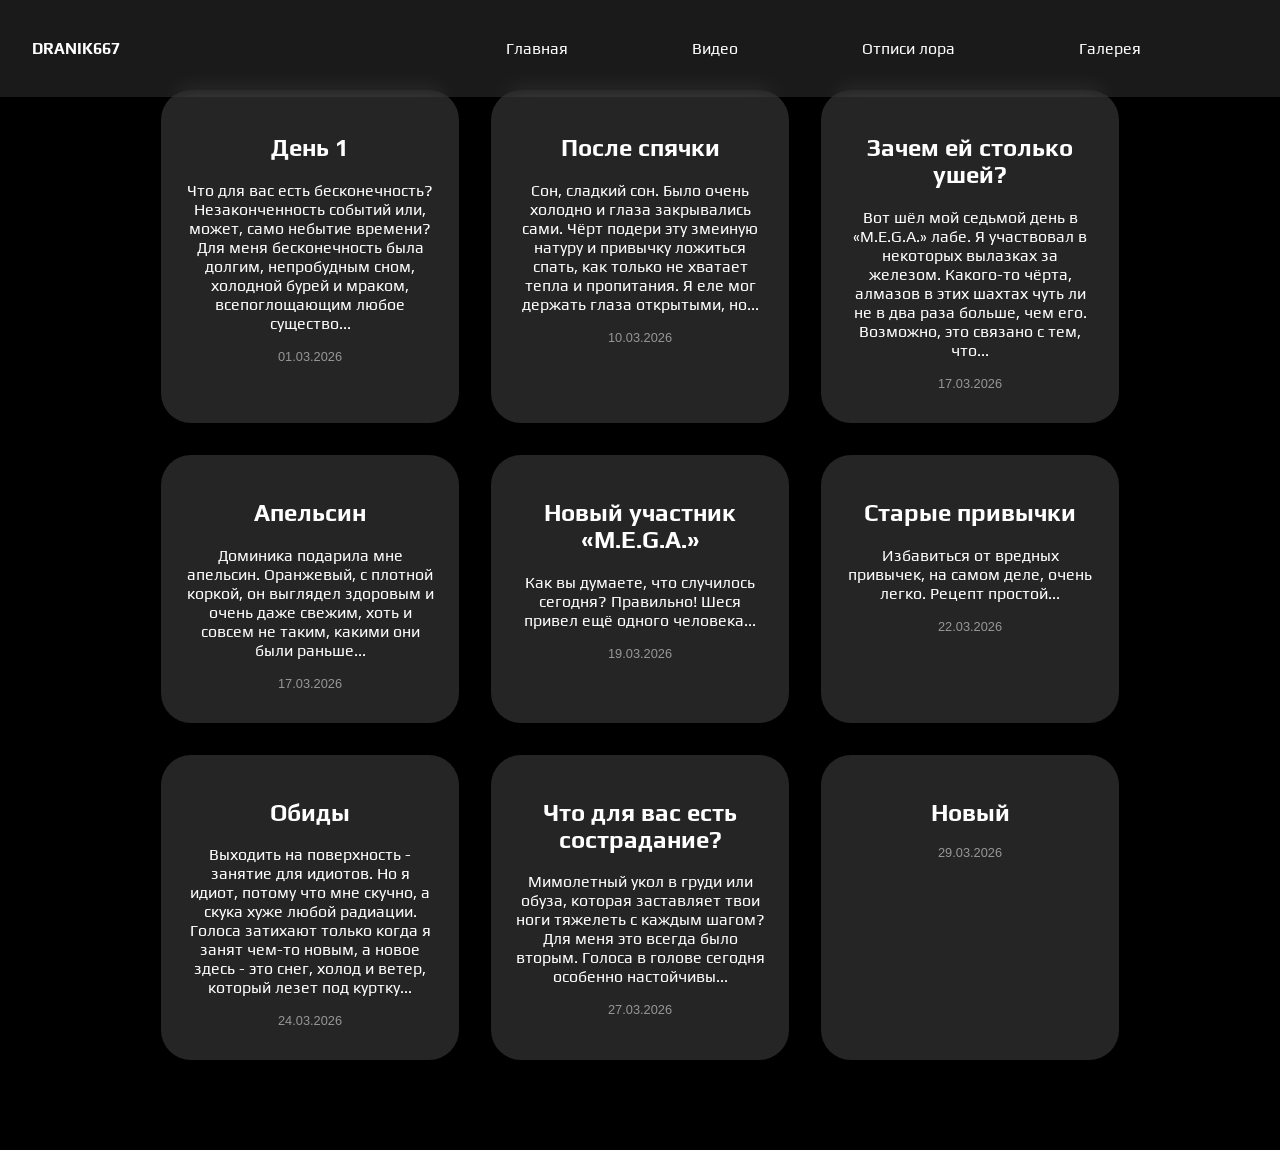
<file: lore.html>
<!DOCTYPE html>
<html lang="ru">

<head>
	<meta charset="UTF-8">
	<meta name="viewport" content="width=device-width, initial-scale=1.0">
	<link rel="preconnect" href="https://fonts.googleapis.com">
	<link rel="preconnect" href="https://fonts.gstatic.com" crossorigin>
	<link href="https://fonts.googleapis.com/css2?family=Play:wght@400;700&display=swap" rel="stylesheet">
	<link rel="stylesheet" href="css/styles.css">
	<title>Лор</title>
</head>

<body>
	<nav>
		<div class="nav-container">

			<div class="logo play-bold">DRANIK667</div>

			<div class="hamburger" id="hamburger">☰</div>

			<div class="links" id="nav-links">
				<a href="index.html" class="play-regular">Главная</a>
				<a href="videos.html" class="play-regular">Видео</a>
				<a href="lore.html" class="play-regular">Отписи лора</a>
				<a href="gallery.html" class="play-regular">Галерея</a>
			</div>

		</div>
	</nav>

	<div id="empty-state" class="empty-state" style="display: none;">
		<img src="img/sulus-dead.png" alt="Мертвый чиби-Сулус">
		<h2>Ничего тут пока нет :(</h2>
	</div>

	<section class="lore-cards">
		<div class="lore-cards-container" id="lore-container"></div>
	</section>

	<script src="js/nav.js"></script>
	<script src="js/lore.js"></script>
</body>

</html>
</file>
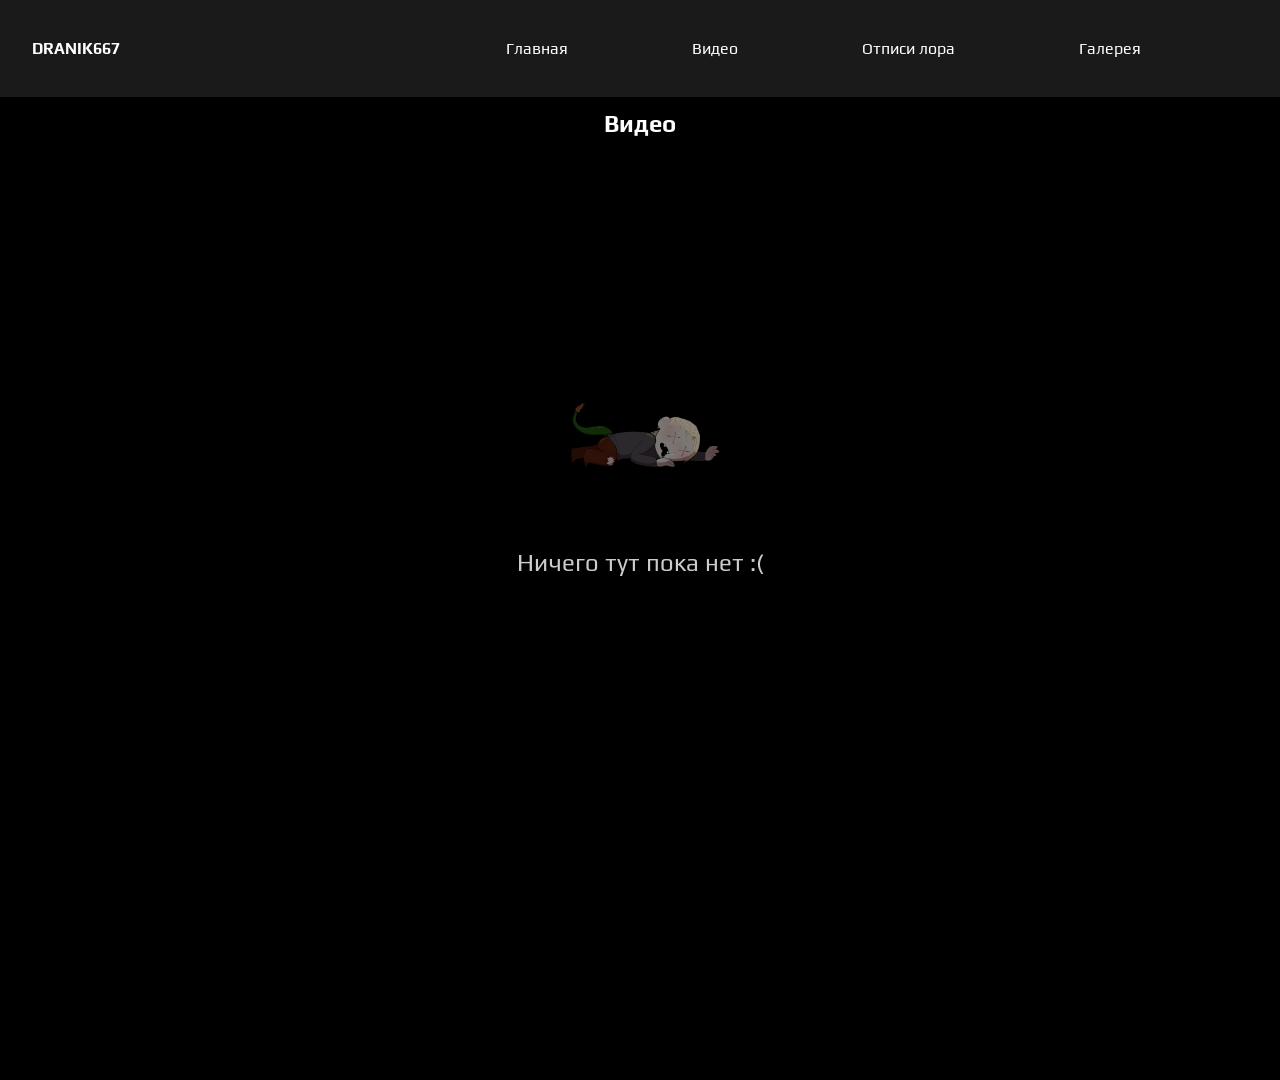
<file: videos.html>
<!DOCTYPE html>
<html lang="ru">

<head>
	<meta charset="UTF-8">
	<meta name="viewport" content="width=device-width, initial-scale=1.0">
	<link rel="preconnect" href="https://fonts.googleapis.com">
	<link rel="preconnect" href="https://fonts.gstatic.com" crossorigin>
	<link href="https://fonts.googleapis.com/css2?family=Play:wght@400;700&display=swap" rel="stylesheet">
	<link rel="stylesheet" href="css/styles.css">
	<title>Видео</title>
</head>

<body>
	<nav>
		<div class="nav-container">

			<div class="logo play-bold">DRANIK667</div>

			<div class="hamburger" id="hamburger">☰</div>

			<div class="links" id="nav-links">
				<a href="index.html" class="play-regular">Главная</a>
				<a href="videos.html" class="play-regular">Видео</a>
				<a href="lore.html" class="play-regular">Отписи лора</a>
				<a href="gallery.html" class="play-regular">Галерея</a>
			</div>

		</div>
	</nav>

	<section class="video-page">
		<h1>Видео</h1>

		<div id="empty-state" class="empty-state" style="display: none;">
			<img src="img/sulus-dead.png" alt="Мертвый чиби-Сулус">
			<h2>Ничего тут пока нет :(</h2>
		</div>

		<div class="video-grid">

			<!-- <div class="video-card">
				<video controls poster="img/thumb1.jpg">
					<source src="video/video1.mp4" type="video/mp4">
				</video>
				<h3>Пробуждение — Озвучка</h3>
				<p>Первая глава истории Сулуса</p>
			</div> -->
		</div>
	</section>

	<script src="js/nav.js"></script>
	<script>
		const container = document.querySelector('.video-grid');
		const emptyState = document.getElementById('empty-state');

		if (!container || container.children.length === 0) {
			emptyState.style.display = 'flex';
		}
	</script>
</body>

</html>
</file>
<file: css/styles.css>
/* Глобальные стили */
body {
  margin: 0;
  padding: 0;
  background-color: black; 
  color: white;
  font-family: "Play", sans-serif;
}

section {
  min-height: 100vh;
}

.play-regular {
  font-family: "Play", sans-serif;
  font-weight: 400;
  font-style: normal;
}

.play-bold {
  font-family: "Play", sans-serif;
  font-weight: 700;
  font-style: normal;
}

.inter {
  font-family: "Inter", sans-serif;
  font-weight: 400;
  font-style: normal;
}

/* Навигация */
nav {
  position: fixed;
  width: 100%;
  z-index: 10;
  backdrop-filter: blur(10px);
  background-color: rgba(255,255,255,0.1);
}

.nav-container {
  display: flex;
  justify-content: space-between;
  align-items: center;
  padding: 1rem 2rem;
}

.logo {
  color: white;
}

.links {
  padding: 2vh 5vh;
  display: flex;
  justify-content: space-evenly;
  align-items: center;
	color: #fff;
}

.links a {
  color: #fff;
  text-decoration: none;
  margin: 0 2rem;
  padding: 5px 30px;
  border-radius: 5px;
  background-color: #ffffff00;
}

.links a:hover {
  background-color: #ffffff50;
  transition: background-color 0.3s ease-in;
}

.hamburger {
  display: none;
  font-size: 1.8rem;
  color: white;
  cursor: pointer;
}

@media (max-width: 768px) {

  .hamburger {
    display: block;
  }

  .links {
    position: absolute;
    top: 100%;
    left: 0;
    width: 100%;

    flex-direction: column;
    align-items: center;
    gap: 1rem;

    background: rgba(0,0,0,0.9);
    padding: 1rem 0;

    display: none; /* hidden by default */
  }

  .links.active {
    display: flex; /* show when toggled */
  }
}

/* Плажка с цитатой и именем */
.video-container {
  position: fixed;
  top: 0;
  left: 0;
  width: 100%;
  height: 100%;
  z-index: -1;
  overflow: hidden;
}

.video-container::after {
  content: "";
  position: absolute;
  inset: 0;
  background: rgba(0, 0, 0, 0.4);
}

.video-container video {
  width: 100%;
  height: 100%;
  object-fit: cover;
}

.content {
  position: relative;
  z-index: 1;
  color: white;

  height: 100vh;
  display: flex;
  flex-direction: column;
  align-items: center;
  justify-content: center;

  text-align: center;
  padding: 0 2rem;
}

/* Лорная фигня */
.lore-cards {
  position: relative;
  z-index: 2;
}

.lore-cards h2 {
  text-align: center;
}

.lore-cards-container {
  padding: 10vh 5vw;
  display: flex;
  flex-wrap: wrap;
  justify-content: center;
  gap: 2rem;
}

.lore-card {
  background-color: #ffffff25;
  padding: 1.5rem;
  border-radius: 30px;
  color: #fff;
	text-align: center;

  width: 250px;
  backdrop-filter: blur(10px);

  display: flex;
  flex-direction: column;
	justify-content: center;
	align-items: center;
}

.lore-card {
  display: block;
  text-decoration: none;
  color: white;

  background-color: #ffffff25;
  padding: 1.5rem;
  border-radius: 30px;

  width: 250px;
  transition: transform 0.2s ease, box-shadow 0.2s ease;
}

.lore-card:hover {
  transform: scale(1.05);
  box-shadow: 0 10px 25px rgba(0,0,0,0.4);
}

/* галерея */
.gallery {
  padding: 10vh 5vw;
  background: black;
  color: white;
  text-align: center;
}

.gallery-grid {
  margin-top: 2rem;
  display: grid;
  grid-template-columns: repeat(auto-fit, minmax(200px, 1fr));
  gap: 1rem;
}

.gallery-grid img {
  width: 100%;
  border-radius: 15px;
  transition: transform 0.2s ease;
}

.gallery-grid img:hover {
  transform: scale(1.05);
}

.gallery-item {
  display: flex;
  flex-direction: column;
}

.caption {
  font-family: "Inter", sans-serif;
  font-size: 0.85rem;
  color: #ccc;
  margin-top: 0.3rem;
  text-align: center;
}

/* Lightbox overlay */
.lightbox {
  position: fixed;
  top: 0;
  left: 0;
  width: 100%;
  height: 100%;
  background: rgba(0,0,0,0.85);
  display: flex;
  justify-content: center;
  align-items: center;
  visibility: hidden;
  opacity: 0;
  transition: opacity 0.3s;
  z-index: 9999;
}

.lightbox img {
  max-width: 90%;
  max-height: 90%;
  border-radius: 8px;
  box-shadow: 0 0 20px rgba(0,0,0,0.5);
}

.lightbox.show {
  visibility: visible;
  opacity: 1;
}

/* видео страничка */
.video-page {
  padding: 10vh 5vw;
  background: black;
  color: white;
  text-align: center;
}

.video-grid {
  margin-top: 2rem;
  display: grid;
  grid-template-columns: repeat(auto-fit, minmax(280px, 1fr));
  gap: 2rem;
}

.video-card {
  background: #ffffff20;
  padding: 1rem;
  border-radius: 20px;
  backdrop-filter: blur(10px);
  text-align: left;

  transition: transform 0.2s ease, box-shadow 0.2s ease;
}

.video-card:hover {
  transform: scale(1.03);
  box-shadow: 0 10px 25px rgba(0,0,0,0.5);
}

.video-card video {
  width: 100%;
  border-radius: 15px;
  margin-bottom: 0.5rem;
}

.lore-page {
  padding: 10vh 5vw;
  max-width: 800px;
  margin: auto;
  color: white;
	background-color: black;
}

.lore-card .date,
.lore-page .date {
  font-size: 0.8rem;
  font-family:'Segoe UI', Tahoma, Geneva, Verdana, sans-serif;
  color: #979797;
  margin-bottom: 0.5rem;
}

.back-btn {
  display: inline-block;
  margin-top: 2rem;
  color: white;
  text-decoration: none;
  opacity: 0.7;
}

.back-btn:hover {
  opacity: 1;
}

hide {
  color: black;
  transition: color 0.3s ease;
  cursor: default;
}


hide:hover {
  color: rgba(145, 0, 0, 0.667);
}

hide::selection {
  color: rgba(145, 0, 0, 0.667);
  background: #444;
}

.empty-state {
  min-height: 60vh;
  display: flex;
  flex-direction: column;
  justify-content: center;
  align-items: center;
  color: white;
  text-align: center;
  opacity: 0.8;

  margin: 5rem auto;
  width: 100%;
}

.empty-state img {
  width: 180px;
  margin-bottom: 1rem;
  opacity: 0.7;
}

.empty-state h2 {
  font-weight: normal;
}

.empty-state img {
  animation: float 2s ease-in-out infinite;
}

@keyframes float {
  0%, 100% { transform: translateY(0); }
  50% { transform: translateY(10px); }
}
</file>
